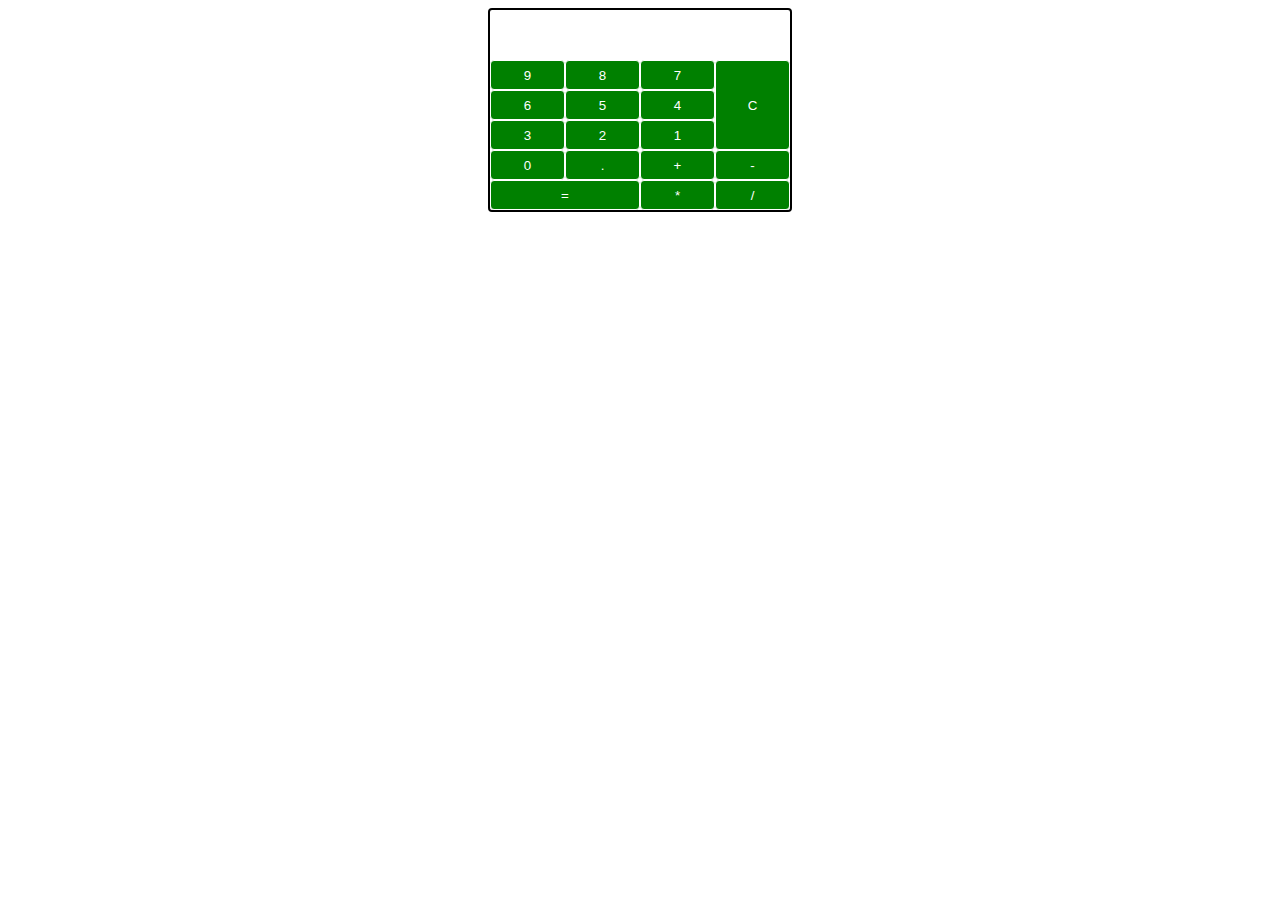
<file: exercice/calculatrice/index.html>
<!DOCTYPE html>
<html lang="fr">
<head>
    <meta charset="UTF-8">
    <meta http-equiv="X-UA-Compatible" content="IE=edge">
    <meta name="viewport" content="width=device-width, initial-scale=1.0">
    <link rel="stylesheet" href="./style.css">
    <title>Document</title>
</head>

<body>

  <div class="app">
    <h3 id="result"></h3>
    <button class="btn" id="9">9</button>
    <button class="btn" id="8">8</button>
    <button class="btn" id="7">7</button>
    <button class="btn" id="6">6</button>
    <button class="btn" id="5">5</button>
    <button class="btn" id="4">4</button>
    <button class="btn" id="3">3</button>
    <button class="btn" id="2">2</button>
    <button class="btn" id="1">1</button>
    <button class="btn" id="0">0</button>
    <button class="btn" id=".">.</button>
    <button class="btn" id="+">+</button>
    <button class="btn" id="-">-</button>
    <button id="equal">=</button>
    <button class="btn" id="*">*</button>
    <button class="btn" id="/">/</button>
    <button id="clear">C</button>
  </div>


 <!-- le fichier javascript toujour en dernier -->
   <script src="./index.js"></script>
</body>

</html>
</file>
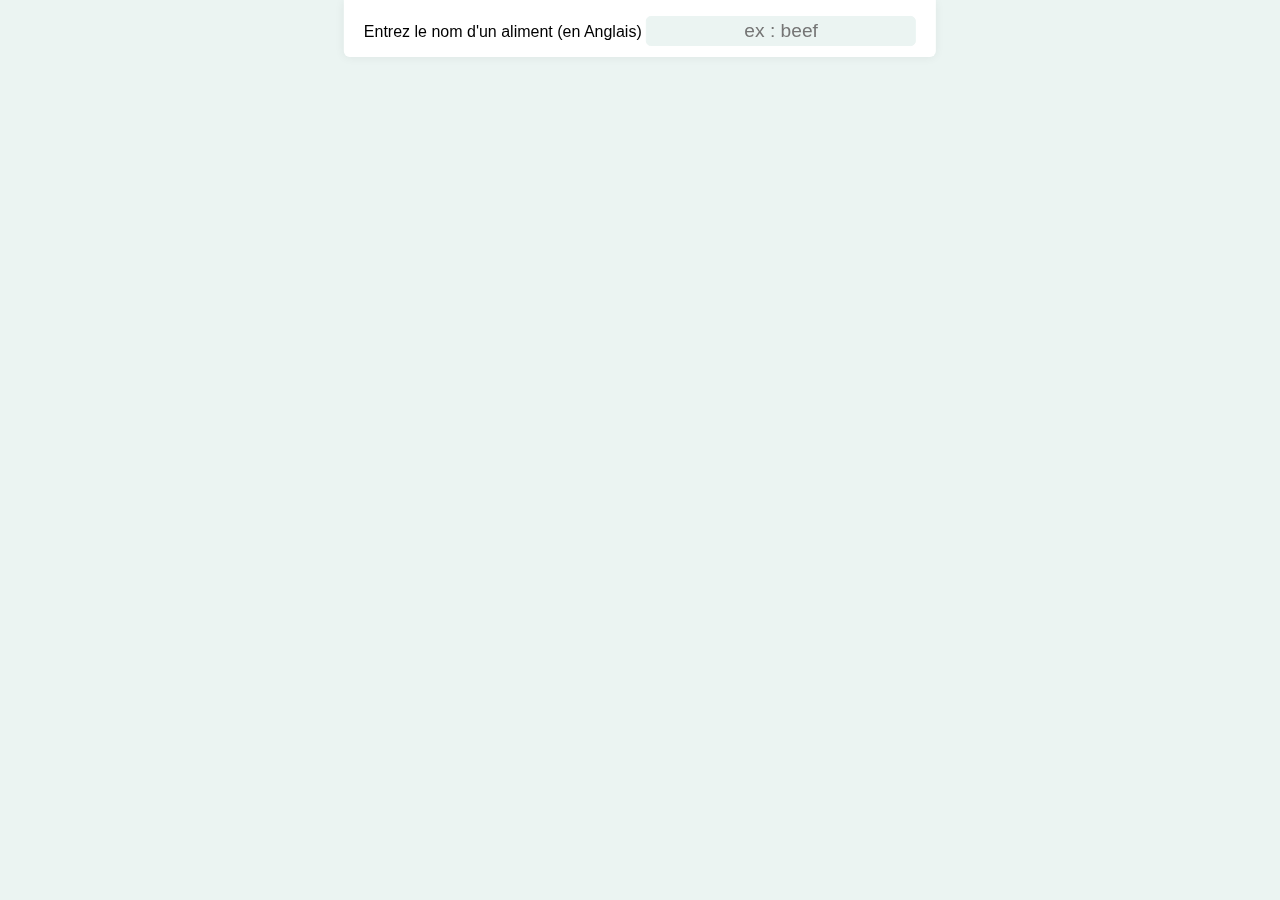
<file: exercice/cookie-app/index.html>
<!DOCTYPE html>
<html lang="fr">
  <head>
    <meta charset="UTF-8" />
    <meta http-equiv="X-UA-Compatible" content="IE=edge" />
    <meta name="viewport" content="width=device-width, initial-scale=1.0" />
    <title>Document</title>

    <link rel="stylesheet" href="style.css" />
  </head>
  <body>
    <div class="app">
      <form action="">
        <label for="search">Entrez le nom d'un aliment (en Anglais)</label>
        <input type="text" id="search" placeholder="ex : beef" />
      </form>

      <ul id="result"></ul>
    </div>

    <script src="index.js"></script>
  </body>
</html>
</file>
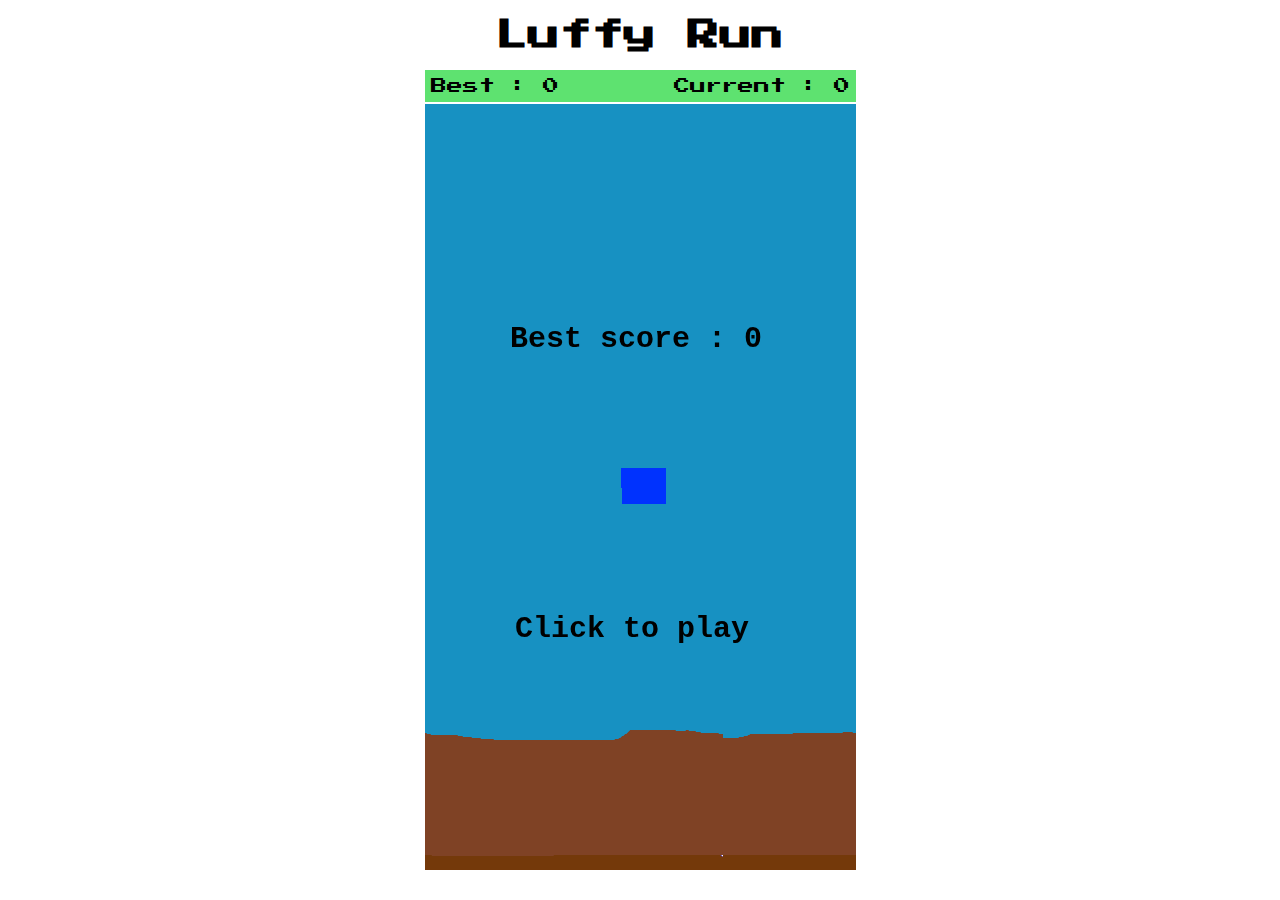
<file: exercice/flappyBirt/index.html>
<!DOCTYPE html>
<html lang="en">
<head>
    <meta charset="UTF-8">
    <meta http-equiv="X-UA-Compatible" content="IE=edge">
    <meta name="viewport" content="width=device-width, initial-scale=1.0">

    <link rel="stylesheet" href="style.css">
    <title>Document</title>
</head>
<body>
    <header>
        <h1>Luffy Run</h1>
        <div class="score-container">
            <div id="bestScore"></div>
            <div id="currentScore"></div>
        </div>
    </header>

    <canvas id="canvas" width="431" height="768"></canvas>


    <script src="index.js"></script>
</body>
</html>
</file>
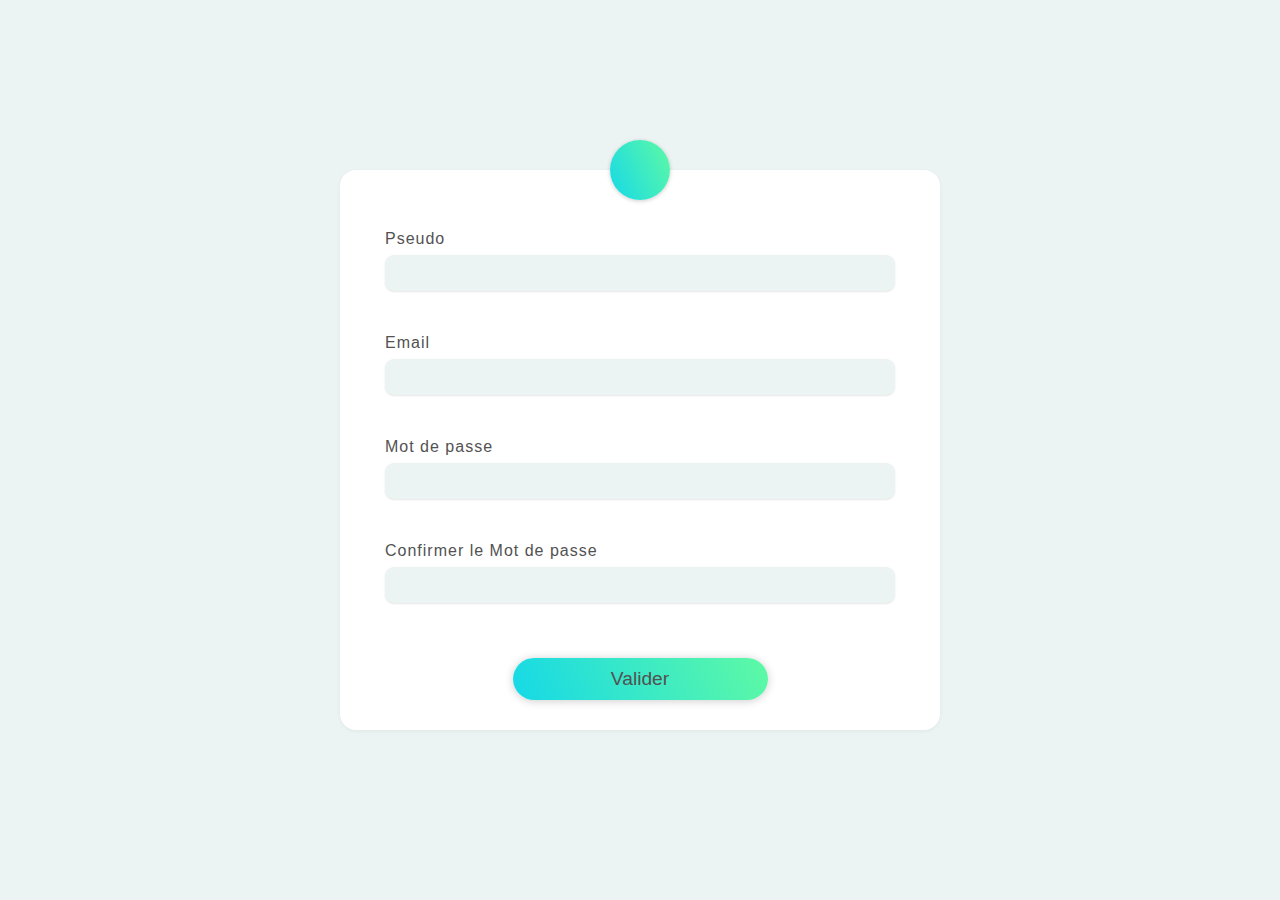
<file: exercice/formulaire/index.html>
<!DOCTYPE html>
<html lang="fr">
  <head>
    <meta charset="UTF-8" />
    <meta http-equiv="X-UA-Compatible" content="IE=edge" />
    <meta name="viewport" content="width=device-width, initial-scale=1.0" />
    <title>Document</title>

    <link rel="stylesheet" href="style.css" />
  </head>
  <body>

    <form action="">
      <div class="pseudo-container">
        <label for="pseudo">Pseudo</label>
        <input type="text" autocomplete="off" id="pseudo" />
        <span></span>
      </div>
 
      <div class="email-container">
        <label for="email">Email</label>
        <input type="text" autocomplete="off" id="email" />
        <span>email incorrecte</span>
      </div>

      <div class="password-container">
        <label for="password">Mot de passe</label>
        <input type="password" autocomplete="off" id="password" />
        <p id="progress-bar"></p>
        <span></span>
      </div>

      <div class="confirm-container">
        <label for="confirm">Confirmer le Mot de passe</label>
        <input type="password" autocomplete="off" id="confirm" />
        <span></span>
      </div>

      <input type="submit" value="Valider">
    </form>

    <script src="index.js"></script>
  </body>
</html>
</file>
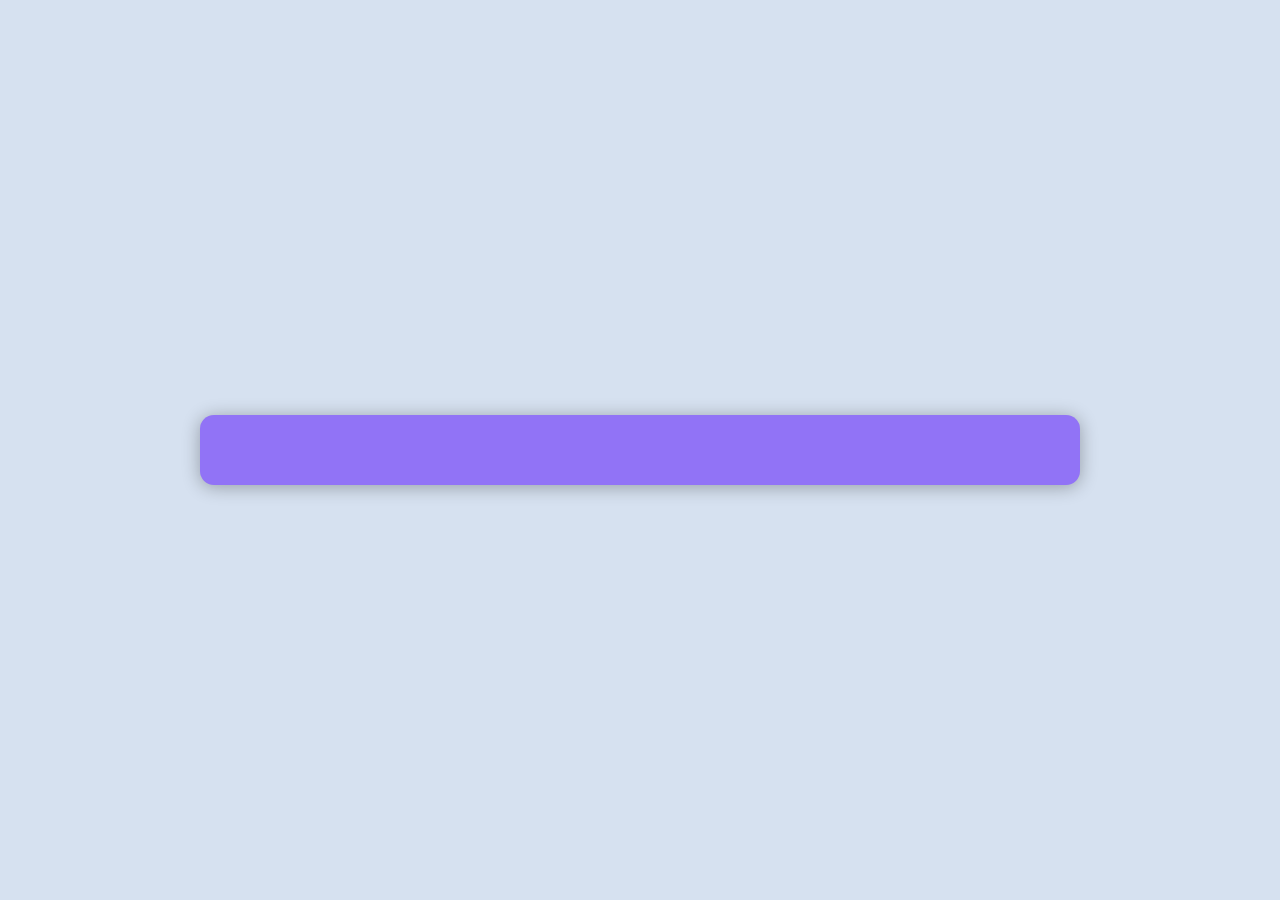
<file: exercice/generateur de blague/index.html>
<!DOCTYPE html>
<html lang="en">
  <head>
    <meta charset="UTF-8" />
    <meta http-equiv="X-UA-Compatible" content="IE=edge" />
    <meta name="viewport" content="width=device-width, initial-scale=1.0" />
    <title>Document</title>
    <link rel="stylesheet" href="style.css" />
  </head>
  <body>
    <div class="app">
      <h3 id="header"></h3>
      <p id="content"></p>
    </div>

    <script src="index.js"></script>
  </body>
</html>
</file>
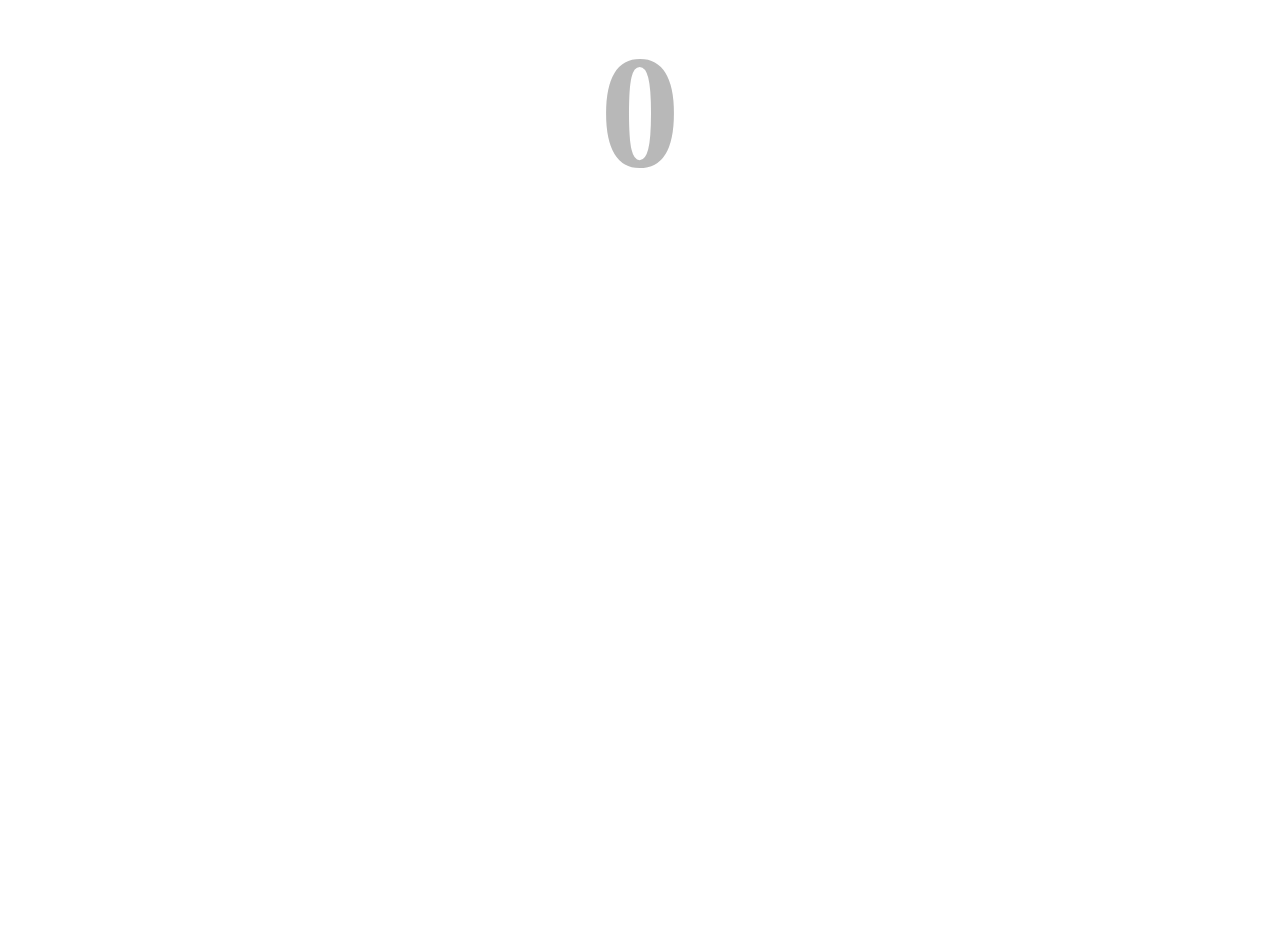
<file: exercice/generateur de bulle/index.html>
<!DOCTYPE html>
<html lang="en">
<head>
    <meta charset="UTF-8">
    <meta http-equiv="X-UA-Compatible" content="IE=edge">
    <meta name="viewport" content="width=device-width, initial-scale=1.0">
    <link rel="stylesheet" href="style.css">
    <title>Document</title>
</head>
<body>
    
    <h3>0</h3>




    <script src="index.js"></script>
</body>
</html>
</file>
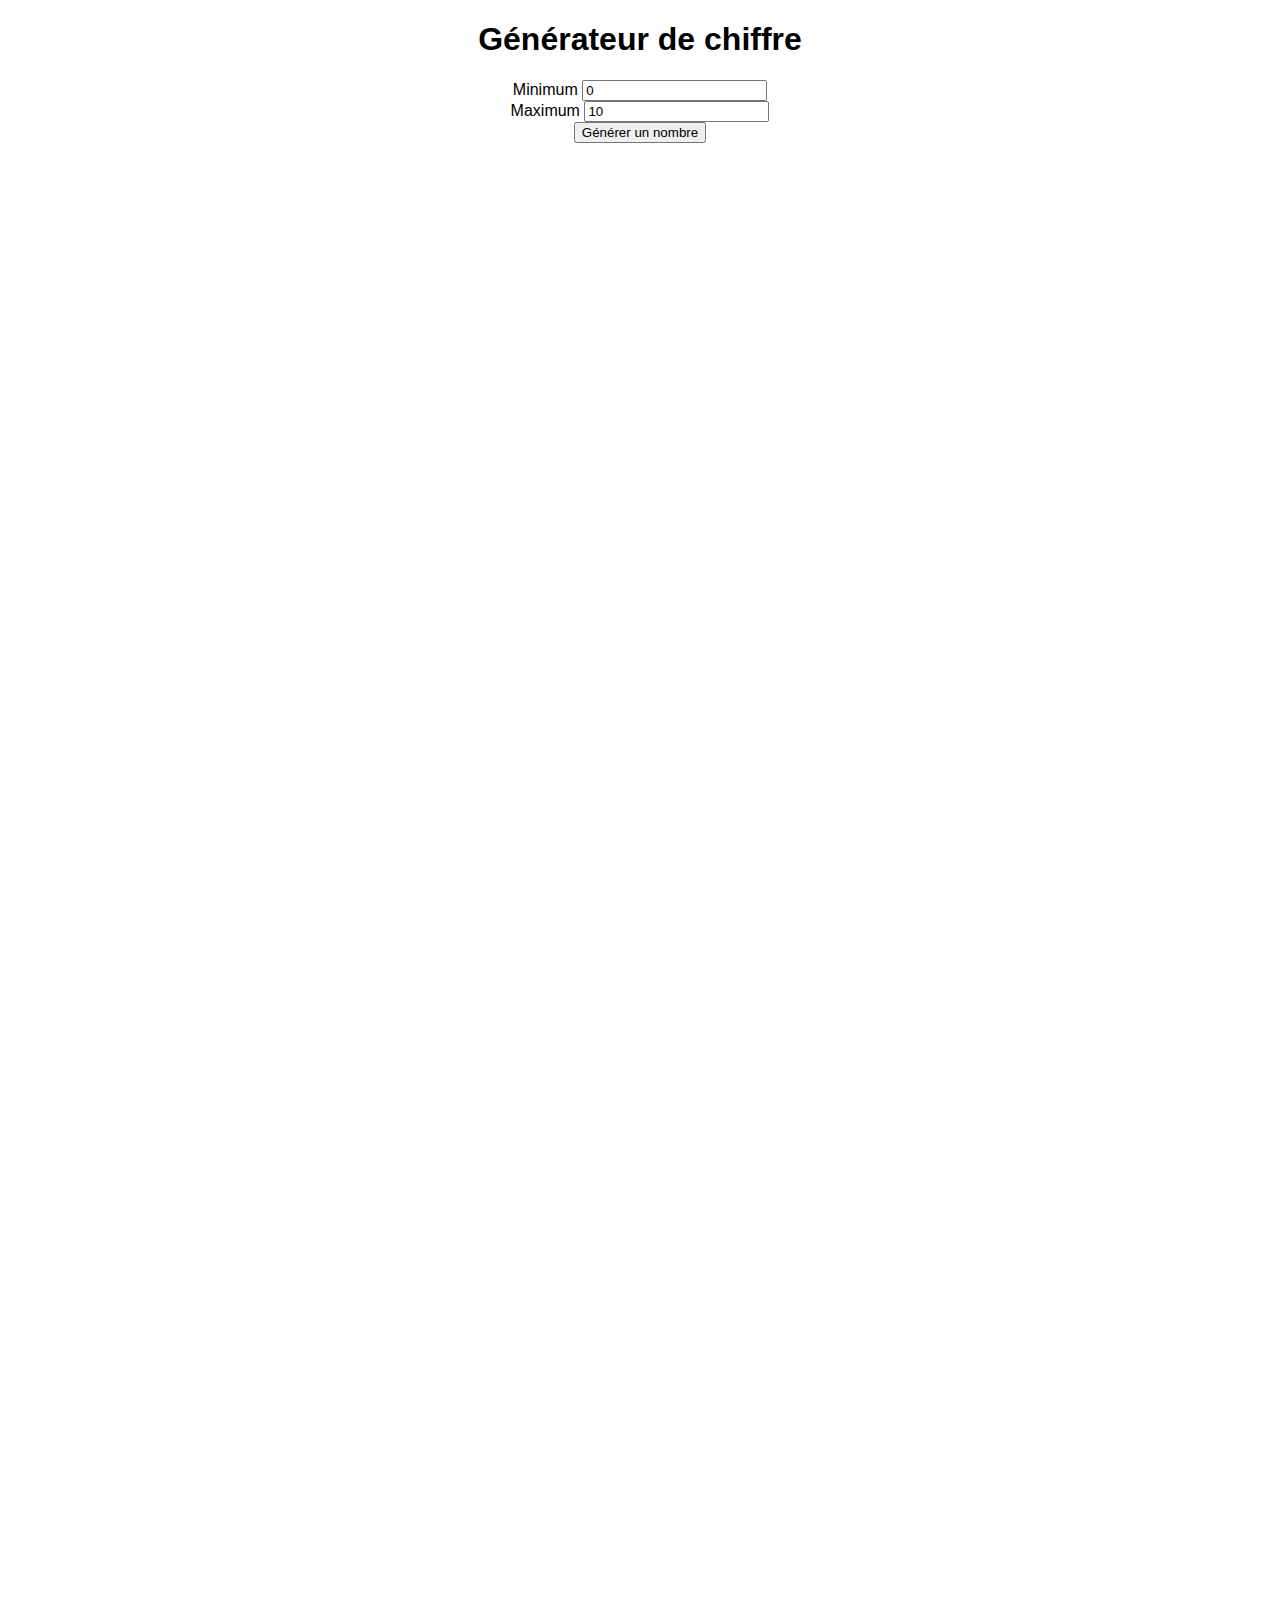
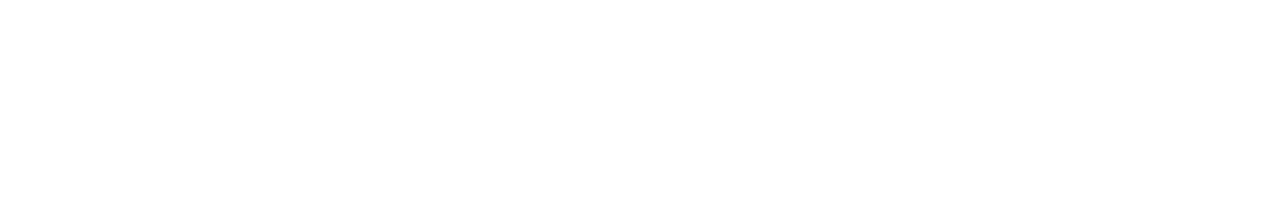
<file: exercice/generateur de chiffre/index.html>
<!DOCTYPE html>
<html lang="fr">
<head>
    <meta charset="UTF-8">
    <meta http-equiv="X-UA-Compatible" content="IE=edge">
    <meta name="viewport" content="width=device-width, initial-scale=1.0">
    <link rel="stylesheet" href="./style.css">
    <title>Document</title>
</head>
<body>
    <h1>Générateur de chiffre</h1>
    <div class="app">

        <form action="">
            <div class="form-group">
                <label for="min">Minimum</label>
                <input type="number" name="min" class="form-control" id="min" value="0">
            </div>
            <div class="form-group">
                <label for="max">Maximum</label>
                <input type="number" name="max" class="form-control" id="max" value="10">
            </div>
            <button type="submit" class="btn">Générer un nombre</button>
        </form>
    </div>
    <p class="resultat"></p>

    <script src="./app.js"></script>
</body>
</html>
</file>
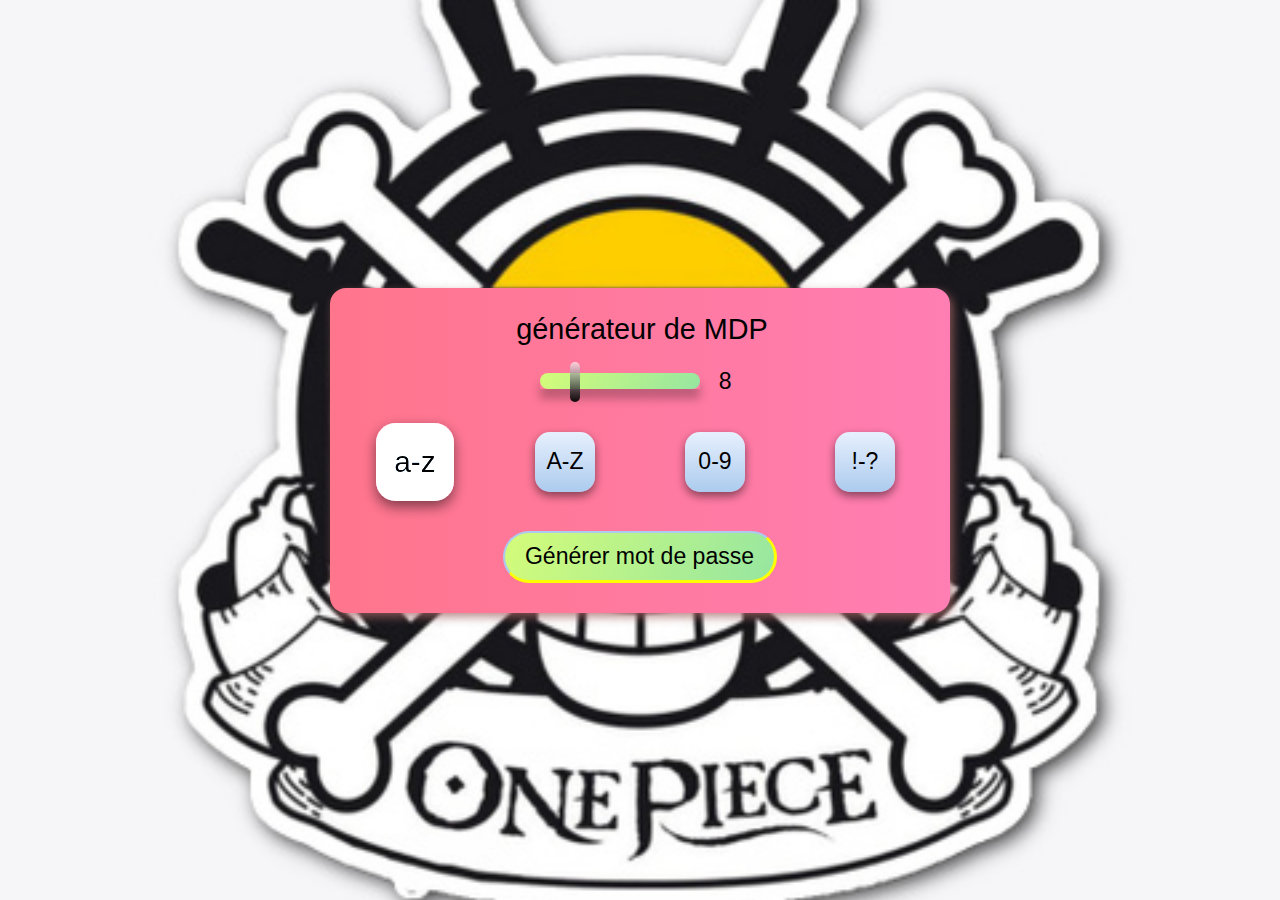
<file: exercice/generateur de mot de passe/index.html>
<!DOCTYPE html>
<html lang="fr">
  <head>
    <meta charset="UTF-8" />
    <meta http-equiv="X-UA-Compatible" content="IE=edge" />
    <meta name="viewport" content="width=device-width, initial-scale=1.0" />
    <title>Mot de Passe</title>

    <link rel="stylesheet" href="style.css" />
  </head>
  <body>

    <div class="app">
        <input type="text" id="password-output" value="générateur de MDP" readonly>
        
        <div class="range-container">
            <input type="range" id="password-length" min="4" max="24" value="8" oninput="document.getElementById('display-password-length').value=this.value">
            <input type="text" id="display-password-length" value="8" readonly>
        </div>

        <div class="checkbox-container">
            <input type="checkbox" id="lowercase" checked>
            <label for="lowercase">a-z</label>

            <input type="checkbox" id="uppercase">
            <label for="uppercase">A-Z</label>

            <input type="checkbox" id="numbers">
            <label for="numbers">0-9</label>

            <input type="checkbox" id="symbols">
            <label for="symbols">!-?</label>
        </div>

        <button id="generateButton">Générer mot de passe</button>
    </div>
    <script src="index.js"></script>
  </body>
</html>
</file>
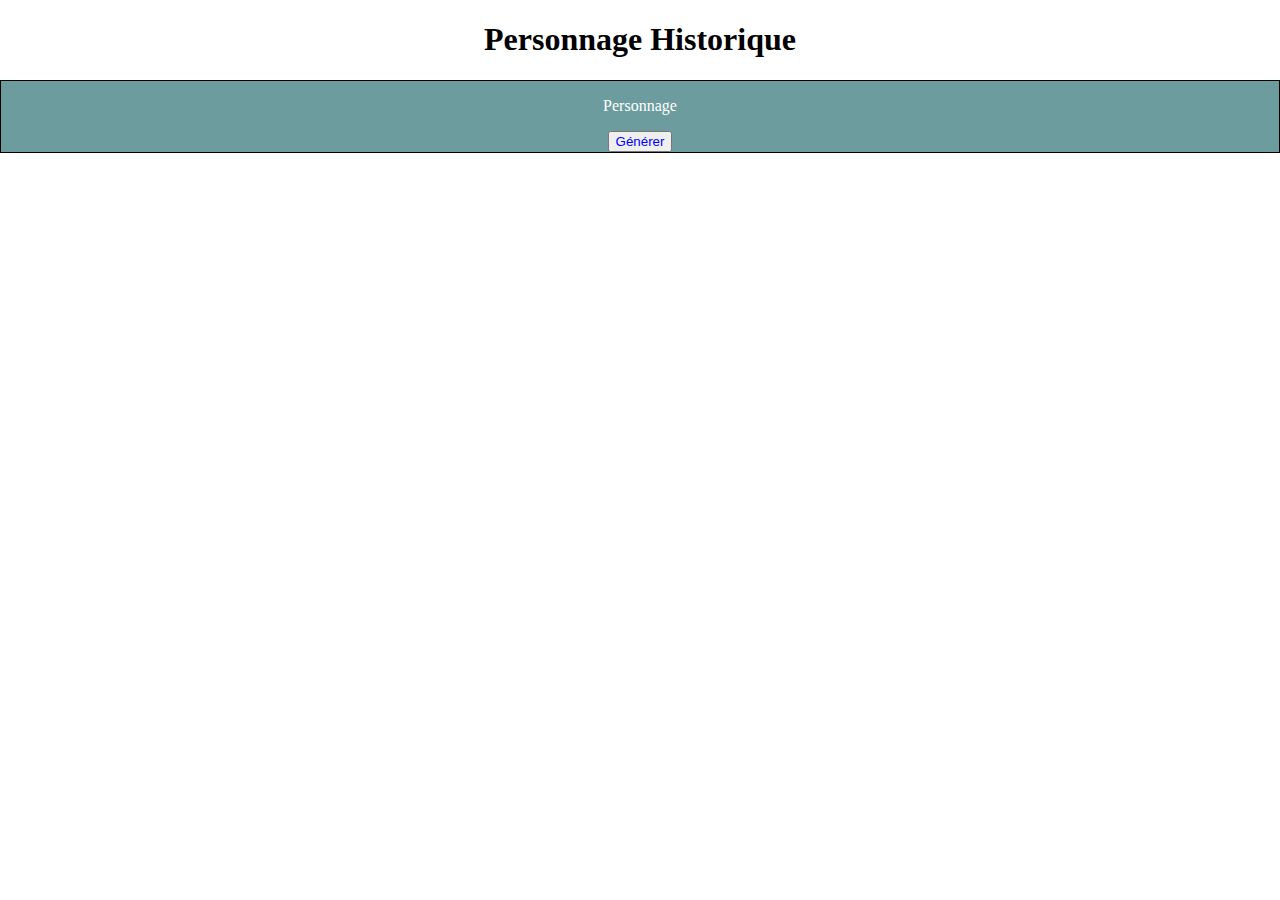
<file: exercice/histoire/index.htm>
<!DOCTYPE html>
<html lang="fr">
<head>
    <meta charset="UTF-8">
    <meta http-equiv="X-UA-Compatible" content="IE=edge">
    <meta name="viewport" content="width=device-width, initial-scale=1.0">
    <title>Document</title>
    <link rel="stylesheet" href="style.css">
</head>
<body>

    <h1>Personnage Historique</h1>
    <div>
        <blockquote>Personnage</blockquote>
        <button id="generer">Générer</button>
    </div>

    <script src="index.js"></script>
</body>
</html>
</file>
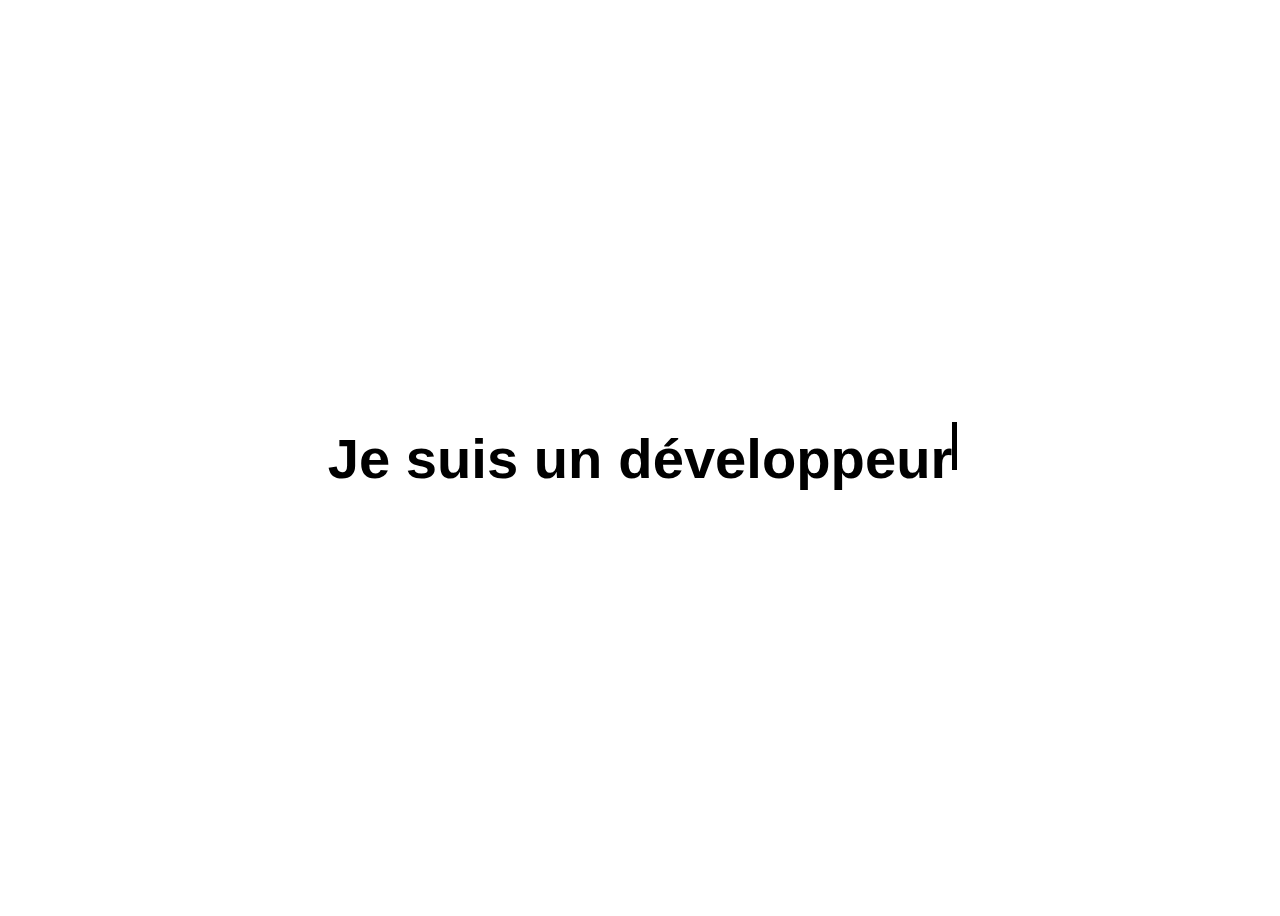
<file: exercice/textAnimer/index.html>
<!DOCTYPE html>
<html lang="fr">
<head>
    <meta charset="UTF-8">
    <meta http-equiv="X-UA-Compatible" content="IE=edge">
    <meta name="viewport" content="width=device-width, initial-scale=1.0">
    <title>text anim</title>

    <link rel="stylesheet" href="style.css">

</head>
<body>
    
    <h3>Je suis un </h3>
    <h3 id="target"></h3>

    <script src="index.js"></script>
</body>
</html>
</file>
<file: exercice/calculatrice/style.css>
.app {
    display: grid;
    width: 300px;
    margin: 0 auto;
    grid-template-columns: 25% 25% 25% 25%;
    grid-template-rows: 50px repeat(5, 30px);
    grid-template-areas:
      "res res res res"
      "7 8 9 reset"
      "4 5 6 reset"
      "1 2 3 reset"
      "0 dot plus minus"
      "equal equal times div";
    border: 2px solid black;
    border-radius: 4px;
  }
  h3 {
    text-align: right;
    margin: 7px 10px 0 0;
    font-size: 2rem;
    grid-area: res;
  }
  button {
    background: green;
    color: white;
    border: 1px solid white;
    border-radius: 4px;
    cursor: pointer;
    transition: 0.2s;
  }
  button:hover {
    background: rgb(5, 190, 190);
  }
  #equal {
    grid-area: equal;
  }
  #clear {
    grid-area: reset;
  }
</file>
<file: exercice/cookie-app/style.css>
* {
    box-sizing: border-box;
    margin: 0;
    padding: 0;
    list-style-type: none;
    text-align: center;
    font-family: "Segoe UI", Tahoma, Geneva, Verdana, sans-serif;
  }
  
  body {
    min-height: 100vh;
    background: rgb(235, 244, 242);
  }
  form {
    position: fixed;
    left: 50%;
    transform: translateX(-50%);
    background: white;
    padding: 6px 20px;
    border-radius: 0 0 6px 6px;
    box-shadow: 0 1px 10px rgba(0, 0, 0, 0.054);
  }
  input {
    border: 1px solid rgb(235, 244, 242);
    background: rgb(235, 244, 242);
    color: #16d9e7;
    outline: none;
    border-radius: 5px;
    height: 30px;
    margin: 10px 0 5px;
    width: 270px;
    font-size: 1.2rem;
    transition: 0.2s;
  }
  input:focus {
    border: 1px solid #16d9e7;
  }
  #result {
    display: flex;
    flex-wrap: wrap;
    padding-top: 110px;
  }
  #result > li {
    flex: 1 0 25%;
    min-width: 280px;
    /* border: 1px solid #16d9e7; */
    background: white;
    margin: 10px;
    border-radius: 5px;
    padding: 10px 20px;
    box-shadow: 0 1px 10px rgba(0, 0, 0, 0.084);
  }
  h2 {
    margin: 6px auto;
    color: #16d9e7;
  }
  p {
    color: #36ca79;
  }
  img {
    width: 100%;
    margin: 10px 0;
    border-radius: 15px;
    object-fit: cover;
    box-shadow: 0 1px 10px rgba(0, 0, 0, 0.304);
  }
  li > ul > li {
    text-align: left;
  }
</file>
<file: exercice/flappyBirt/style.css>
@import url('https://fonts.googleapis.com/css2?family=Press+Start+2P&display=swap');

body {
  margin: 0;
  text-align: center;
  font-family: 'Press Start 2P', cursive;
  user-select: none;
}
header {
  margin: 0 auto;
  width: 431px;
}
h1 {
  background: url("https://i.ibb.co/Q9yv5Jk/flappy-bird-set.png") 0% 340px;
  padding: 1.2rem 0;
  margin: 0;
}
.score-container {
  display: flex;
  justify-content: space-between;
  padding: 8px 6px;
  background: #5EE270;
}
</file>
<file: exercice/formulaire/style.css>
* {
    font-family: "Lucida Sans", "Lucida Sans Regular", "Lucida Grande",
      "Lucida Sans Unicode", Geneva, Verdana, sans-serif;
    margin: 0;
    padding: 0;
    box-sizing: border-box;
    outline: none;
    color: rgb(82, 82, 82);
  }
  body {
    min-height: 100vh;
    display: flex;
    justify-content: center;
    align-items: center;
    background: rgb(235, 244, 242);
  }
  form {
    width: 50%;
    min-width: 380px;
    max-width: 600px;
    background: white;
    display: grid;
    grid-template-rows: repeat(4, 104px);
    padding: 60px 45px 30px;
    border-radius: 16px;
    box-shadow: 0 1px 4px rgba(0, 0, 0, 0.05);
    position: relative;
  }
  form::after {
    content: "";
    position: absolute;
    width: 60px;
    height: 60px;
    border-radius: 150px;
    background: linear-gradient(65deg, #16d9e7, #5ef9a4);
    top: -30px;
    left: 50%;
    transform: translateX(-50%);
    box-shadow: 0 1px 4px rgba(0, 0, 0, 0.2);
  }
  div {
    transition: 0.2s;
  }
  label {
    letter-spacing: 1px;
  }
  input[type="text"],
  input[type="password"] {
    margin: 7px 0 7px;
    border: 1px solid transparent;
    background: rgb(235, 244, 242);
    height: 36px;
    width: 100%;
    box-shadow: 0 1px 2px rgba(0, 0, 0, 0.1);
    border-radius: 9px;
    font-size: 1.1rem;
    padding-left: 10px;
    transition: 0.2s;
  }
  input[type="text"]:focus,
  input[type="password"]:focus {
    border: 1px solid #5ef9a4;
  }
  span {
    margin-bottom: 20px;
    display: block;
    font-size: 0.8rem;
    visibility: hidden;
    opacity: 0;
    transition: 0.3s;
    color: red;
  }
  p {
    background: red;
    width: 33%;
    height: 6px;
    margin: -2px 0 2px;
    border-radius: 50px;
    visibility: hidden;
    transition: 0.3s;
  }
  #security span {
    display: inline;
  }
  input[type="submit"] {
    border: none;
    background: linear-gradient(65deg, #16d9e7, #5ef9a4);
    width: 50%;
    margin: 12px auto 0;
    padding: 10px;
    border-radius: 150px;
    font-size: 1.2rem;
    box-shadow: 0 1px 10px rgba(0, 0, 0, 0.2);
    cursor: pointer;
    transition: 0.3s ease;
  }
  input[type="submit"]:hover {
    filter: brightness(105%);
    transform: translateX(2px);
  }
  .error input {
    color: red;
    border: 1px solid rgba(255, 0, 0, 0.527);
  }
  .error span {
    visibility: visible;
    opacity: 1;
    color: red;
  }
  .progressRed {
    background: red;
    width: 33%;
    visibility: visible;
  }
  .progressBlue {
    background: #16d9e7;
    width: 67%;
    visibility: visible;
  }
  .progressGreen {
    width: 100%;
    background: #5ef9a4;
    visibility: visible;
  }
</file>
<file: exercice/generateur de blague/style.css>
body {
    min-height: 100vh;
    margin: 0;
    display: flex;
    justify-content: center;
    align-items: center;
    text-align: center;
    font-family: Cambria, Cochin, Georgia, Times, "Times New Roman", serif;
    font-size: 1.6rem;
    background: #d6e1f0;
    color: rgb(241, 241, 241);
  }
  .app {
    width: 70%;
    min-width: 400px;
    max-width: 800px;
    background: rgb(145, 115, 246);
    border-radius: 14px;
    padding: 20px 40px;
    box-shadow: 0 2px 18px rgba(0, 0, 0, 0.307);
    cursor: pointer;
    transition: 0.2s;
  }
  .app:hover {
    transform: scale(1.01);
  }
</file>
<file: exercice/generateur de bulle/style.css>
body {
    overflow: hidden;
    min-height: 100vh;
    cursor: crosshair;
}
.bubble {
    position: absolute;
    border-radius: 300px;
    background: rgba(255,166,0,0.6);
    opacity: 0;
    animation: anim 8s forwards;
    filter: hue-rotate(0deg);
}


@keyframes anim {
    to {
        top: -250px;
        left: var(--left);
        opacity: 1;
        filter: hue-rotate(720deg);
    }
}
h3 {
    font-size: 10rem;
    text-align: center;
    margin-top: 20px;
    color: rgba(128, 128, 128, 0.555);
}
</file>
<file: exercice/generateur de chiffre/style.css>
* {
    box-sizing: border-box;
    font-family: 'Lucida Sans', 'Lucida Sans Regular', 'Lucida Grande', 'Lucida Sans Unicode', Geneva, Verdana, sans-serif;
    list-style: none;
}

body {
    text-align: center;
    margin: 0;
    color: black;
    min-height: 200vh;
    overflow-x: hidden;
}
</file>
<file: exercice/generateur de mot de passe/style.css>
* {
    text-align: center;
    font-family: "Segoe UI", Tahoma, Geneva, Verdana, sans-serif;
    font-size: 1.2rem;
    outline: none;
  }
  body {
    display: flex;
    justify-content: center;
    align-items: center;
    min-height: 100vh;
    margin: 0;
    background: url(./560.jpg) center/cover;
  }
  .app {
    background-image: linear-gradient(to right, #ff758c 0%, #ff7eb3 100%);
    margin: 0 10px;
    padding: 24px 10px 10px;
    border-radius: 16px;
    width: 90%;
    max-width: 600px;
    box-shadow: 3px 4px 10px 0px #a76666c2;
  }
  #password-output {
    background: transparent;
    border: none;
    font-size: 1.5rem;
    width: 100%;
  }
  .range-container {
    margin: 20px 0;
  }
  input[type="range"] {
    -webkit-appearance: none;
    appearance: none;
    width: 160px;
    background-image: linear-gradient(120deg, #d4fc79 0%, #96e6a1 100%);
    border-radius: 50px;
  }
  input[type="range"]::-webkit-slider-runnable-track {
    -webkit-appearance: none;
    appearance: none;
    height: 16px;
    box-shadow: 0 10px 10px rgba(0, 0, 0, 0.25);
  }
  input[type="range"]::-webkit-slider-thumb {
    -webkit-appearance: none;
    appearance: none;
    width: 10px;
    height: 40px;
    background: linear-gradient(
      to bottom,
      rgba(255, 255, 255, 0.65) 0%,
      rgba(0, 0, 0, 0.95) 100%
    );
    background-blend-mode: multiply, multiply;
    cursor: pointer;
    border-radius: 18px;
    transform: translateY(-11px);
    transition: 0.15s ease;
    cursor: grab;
  }
  input[type="range"]::-webkit-slider-thumb:active {
    cursor: grabbing;
    transform: scale(1.2) translateY(-9px);
  }
  #display-password-length {
    width: 30px;
    background: transparent;
    border: none;
  }
  .checkbox-container {
    margin: 36px 0 25px;
    display: flex;
    justify-content: space-around;
    align-items: center;
  }
  input[type="checkbox"] {
    display: none;
  }
  input[type="checkbox"]:checked + label {
    transform: scale(1.3);
    filter: brightness(150%);
  }
  label {
    user-select: none;
    background-image: linear-gradient(to top, #accbee 0%, #e7f0fd 100%);
    height: 60px;
    width: 60px;
    display: grid;
    justify-items: center;
    align-items: center;
    border-radius: 15px;
    box-shadow: 0 4px 10px rgba(0, 0, 0, 0.486);
    transition: 0.2s ease;
    cursor: pointer;
  }
  button {
    margin: 14px 0 20px;
    background-image: linear-gradient(120deg, #d4fc79 0%, #96e6a1 100%);
    padding: 10px 20px;
    border-radius: 150px;
    border: 2px solid #accbee;
    border-bottom: 3px solid yellow;
    border-right: 3px solid yellow;
    transition: 0.2s;
    cursor: pointer;
  }
  button:hover {
    border: 2px solid yellow;
    border-bottom: 3px solid #accbee;
    border-right: 3px solid #accbee;
    box-shadow: 0 5px 10px rgba(0, 0, 0, 0.32);
    transform: translateX(3px);
  }
  button:active {
    transform: scale(1.05);
  }
</file>
<file: exercice/histoire/style.css>
body {
    margin: 0;
    text-align: center;
}

div {
    border: 1px solid black;
    background-color: rgb(108, 156, 158);
}

blockquote {
    color: white;
}

#generer {
    color: blue;
}
</file>
<file: exercice/textAnimer/style.css>
body {
    min-height: 100vh;
    font-family: sans-serif;
    display: flex;
    align-items: center;
    justify-content: center;
    overflow: hidden;
    font-size: 3rem;
}
#target {
    display: flex;
    margin-left: 1rem;
    position: relative;
}

#target::after {
    content: "";
    position: absolute;
    height: 3rem;
    width: 5px;
    background: black;
    top: 0;
    transform: translateY(-4px);
    right: -5px;
    animation: anim 0.8s linear infinite;
}

@keyframes anim {
   50% {
       opacity: 0.1;
    }
    100% {
        opacity: 1;
    } 
}
</file>
